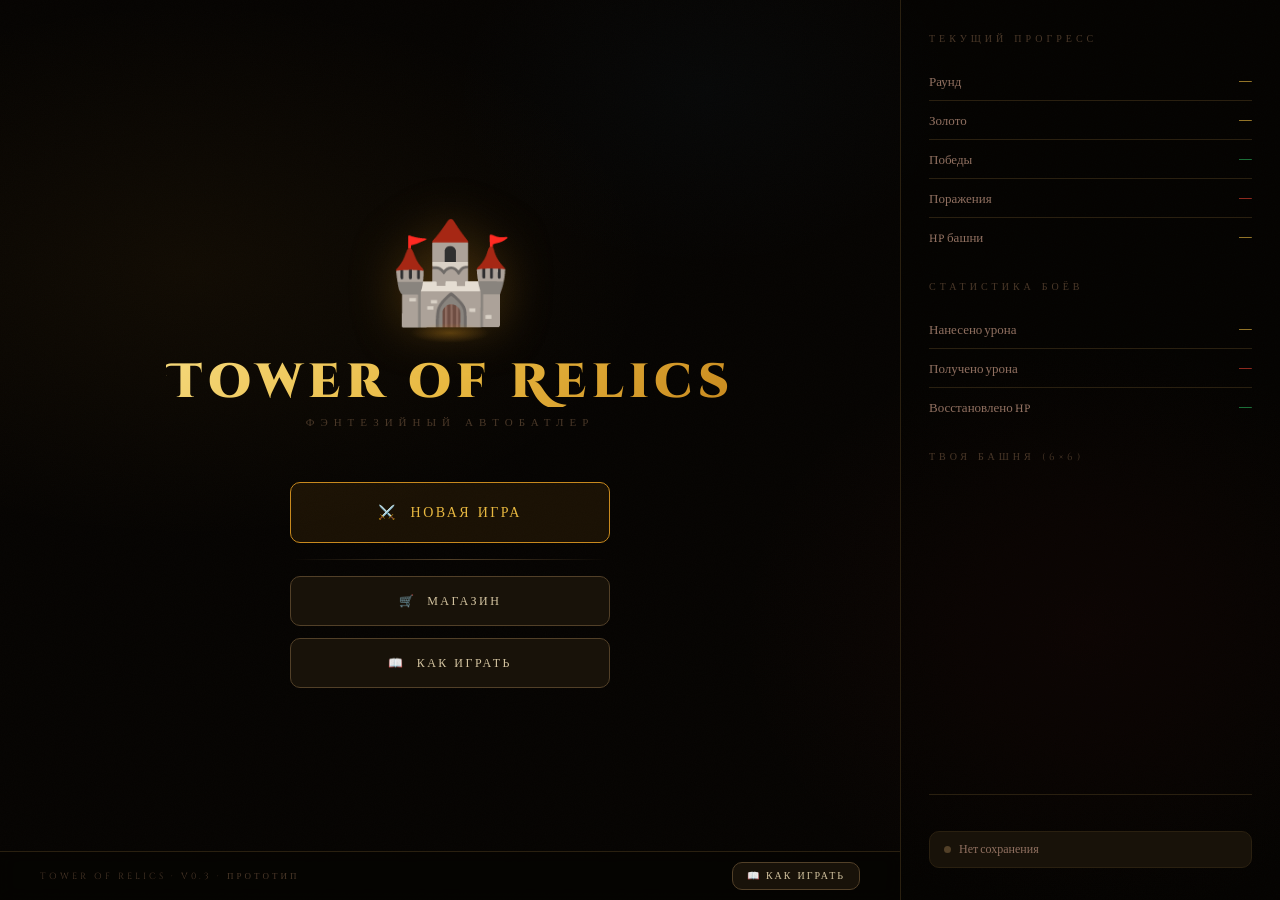
<file: index.html>
<!DOCTYPE html>
<html lang="ru">
<head>
<meta charset="UTF-8">
<meta name="viewport" content="width=device-width, initial-scale=1.0">
<title>Tower of Relics</title>
<link rel="stylesheet" href="main.css">
<style>
html, body { height: 100%; overflow: hidden; }

#menu {
  position: relative; z-index: 1;
  height: 100vh;
  display: grid;
  grid-template-columns: 1fr 380px;
}

/* ─── Left: main content ─── */
.menu-main {
  display: flex;
  flex-direction: column;
  align-items: center;
  justify-content: center;
  padding: 40px;
  gap: 0;
}

.castle-wrap {
  position: relative;
  margin-bottom: 28px;
}
.castle-emoji {
  font-size: 100px;
  display: block;
  animation: float 5s ease-in-out infinite, glow 4s ease-in-out infinite;
  filter: drop-shadow(0 0 24px rgba(200,137,30,.3));
}
.castle-glow {
  position: absolute;
  bottom: -12px; left: 50%;
  transform: translateX(-50%);
  width: 80px; height: 20px;
  background: radial-gradient(ellipse, rgba(200,137,30,.35), transparent 70%);
  border-radius: 50%;
  animation: float 5s ease-in-out infinite reverse;
}

.menu-logo {
  font-family: 'Cinzel Decorative', serif;
  font-size: 48px;
  font-weight: 900;
  letter-spacing: 6px;
  line-height: 1;
  margin-bottom: 8px;
  text-align: center;
}
.menu-sub {
  font-family: 'Cinzel', serif;
  font-size: 11px;
  letter-spacing: 6px;
  text-transform: uppercase;
  color: var(--txt-ghost);
  margin-bottom: 52px;
  text-align: center;
}

.menu-btns {
  display: flex;
  flex-direction: column;
  gap: 12px;
  width: 320px;
}
.menu-sep {
  height: 1px;
  background: linear-gradient(90deg, transparent, var(--brd-mid), transparent);
  margin: 4px 0;
}
.mbtn {
  font-family: 'Cinzel', serif;
  font-size: 12px;
  letter-spacing: 2.5px;
  text-transform: uppercase;
  padding: 16px 28px;
  border-radius: var(--r-md);
  border: 1px solid var(--brd-mid);
  background: var(--bg-raised);
  color: var(--txt-main);
  cursor: pointer;
  display: flex;
  align-items: center;
  justify-content: center;
  gap: 10px;
  transition: all var(--t-mid);
  user-select: none;
}
.mbtn:hover { background: var(--bg-hover); border-color: var(--brd-bright); transform: translateY(-2px); }
.mbtn:active { transform: scale(.97); }
.mbtn-new {
  border-color: var(--gold);
  color: var(--gold-light);
  background: rgba(200,137,30,.1);
  font-size: 14px;
  padding: 20px;
}
.mbtn-new:hover { background: rgba(200,137,30,.22); box-shadow: 0 0 32px var(--gold-glow); }
.mbtn-fight {
  border-color: var(--red);
  color: #ff7060;
  background: rgba(184,48,37,.1);
  font-size: 13px;
}
.mbtn-fight:hover { background: rgba(184,48,37,.22); box-shadow: 0 0 28px var(--red-glow); }
.mbtn-fight.hidden { display: none; }

/* ─── Right: stats panel ─── */
.menu-side {
  border-left: 1px solid var(--brd-faint);
  display: flex;
  flex-direction: column;
  padding: 32px 28px;
  gap: 24px;
  background: rgba(0,0,0,.15);
}
.side-title {
  font-family: 'Cinzel', serif;
  font-size: 10px;
  letter-spacing: 4px;
  text-transform: uppercase;
  color: var(--txt-ghost);
  margin-bottom: 16px;
}

/* Run stats */
.stat-row {
  display: flex;
  justify-content: space-between;
  align-items: baseline;
  padding: 8px 0;
  border-bottom: 1px solid var(--brd-faint);
}
.stat-row:last-child { border-bottom: none; }
.stat-name { font-size: 13px; color: var(--txt-dim); }
.stat-val  { font-family: 'Cinzel', serif; font-size: 16px; color: var(--gold-light); }
.stat-val.red   { color: var(--red-light); }
.stat-val.green { color: var(--green); }

/* Tower preview */
.tower-preview-wrap {
  flex: 1;
  display: flex;
  flex-direction: column;
  min-height: 0;
}
.preview-grid {
  flex: 1;
  display: grid;
  grid-template-columns: repeat(6, 1fr);
  grid-template-rows: repeat(6, 1fr);
  gap: 3px;
  min-height: 0;
}
.preview-syn {
  display: flex;
  gap: 5px;
  flex-wrap: wrap;
  margin-top: 10px;
}
.preview-dps {
  margin-top: 12px;
  padding-top: 12px;
  border-top: 1px solid var(--brd-faint);
}

/* Save badge */
.save-badge {
  display: flex;
  align-items: center;
  gap: 8px;
  padding: 10px 14px;
  border: 1px solid var(--brd-faint);
  border-radius: var(--r-md);
  background: var(--bg-raised);
  font-size: 12px;
  color: var(--txt-dim);
}
.save-badge .dot {
  width: 7px; height: 7px;
  border-radius: 50%;
  background: var(--green);
  box-shadow: 0 0 8px var(--green-glow);
  flex-shrink: 0;
}
.save-badge .dot.none { background: var(--brd-mid); box-shadow: none; }
.save-time { margin-left: auto; font-size: 11px; color: var(--txt-ghost); }

/* Bottom bar */
.menu-footer {
  position: fixed;
  bottom: 0; left: 0; right: 380px;
  padding: 10px 40px;
  border-top: 1px solid var(--brd-faint);
  display: flex;
  align-items: center;
  justify-content: space-between;
  background: rgba(6,4,2,.8);
  backdrop-filter: blur(8px);
  z-index: 5;
}
.footer-ver { font-family: 'Cinzel', serif; font-size: 9px; letter-spacing: 3px; color: var(--txt-ghost); text-transform: uppercase; }

/* How to play overlay content */
.how-content .how-row { display: flex; gap: 14px; align-items: flex-start; margin-bottom: 18px; }
.how-content .hi      { font-size: 26px; width: 34px; text-align: center; flex-shrink: 0; }
.how-content .ht      { font-family: 'Cinzel', serif; font-size: 12px; color: var(--txt-main); margin-bottom: 3px; }
.how-content .hb      { font-size: 13px; color: var(--txt-dim); line-height: 1.55; }

/* Confirm new game overlay */
#ov-confirm { z-index: 600; }
</style>
</head>
<body>

<div id="menu" class="page-enter">

  <!-- ─── Main left column ─── -->
  <div class="menu-main">
    <div class="castle-wrap">
      <span class="castle-emoji">🏰</span>
      <div class="castle-glow"></div>
    </div>
    <div class="menu-logo gold-text">Tower of Relics</div>
    <div class="menu-sub">Фэнтезийный автобатлер</div>

    <div class="menu-btns">
      <button class="mbtn mbtn-new" onclick="onNewGame()">⚔️  &nbsp;Новая игра</button>
      <button class="mbtn mbtn-fight hidden" id="btn-fight" onclick="onContinue()">🗡️  &nbsp;Начать битву</button>
      <div class="menu-sep"></div>
      <button class="mbtn" onclick="onGoShop()">🛒  &nbsp;Магазин</button>
      <button class="mbtn" onclick="openHow()">📖  &nbsp;Как играть</button>
    </div>
  </div>

  <!-- ─── Right stats sidebar ─── -->
  <div class="menu-side">
    <div>
      <div class="side-title">Текущий прогресс</div>
      <div class="stat-row"><span class="stat-name">Раунд</span><span class="stat-val" id="s-round">—</span></div>
      <div class="stat-row"><span class="stat-name">Золото</span><span class="stat-val" id="s-gold">—</span></div>
      <div class="stat-row"><span class="stat-name">Победы</span><span class="stat-val green" id="s-wins">—</span></div>
      <div class="stat-row"><span class="stat-name">Поражения</span><span class="stat-val red" id="s-losses">—</span></div>
      <div class="stat-row"><span class="stat-name">HP башни</span><span class="stat-val" id="s-hp">—</span></div>
    </div>

    <div>
      <div class="side-title">Статистика боёв</div>
      <div class="stat-row"><span class="stat-name">Нанесено урона</span><span class="stat-val" id="s-dealt">—</span></div>
      <div class="stat-row"><span class="stat-name">Получено урона</span><span class="stat-val red" id="s-taken">—</span></div>
      <div class="stat-row"><span class="stat-name">Восстановлено HP</span><span class="stat-val green" id="s-healed">—</span></div>
    </div>

    <div class="tower-preview-wrap">
      <div class="side-title">Твоя башня (6×6)</div>
      <div class="preview-grid" id="preview-grid"></div>
      <div class="preview-syn" id="preview-syn"></div>
      <div class="preview-dps">
        <div class="dps-strip" id="preview-dps"></div>
      </div>
    </div>

    <div class="save-badge" id="save-badge">
      <div class="dot none" id="save-dot"></div>
      <span id="save-label">Нет сохранения</span>
      <span class="save-time" id="save-time"></span>
    </div>
  </div>
</div>

<!-- Footer -->
<div class="menu-footer">
  <span class="footer-ver">Tower of Relics · v0.3 · Прототип</span>
  <button class="btn" onclick="openHow()" style="font-size:10px;padding:6px 14px;">📖 Как играть</button>
</div>

<!-- How to play overlay -->
<div class="overlay" id="ov-how">
  <div class="modal-box how-content" style="padding:36px 44px;max-width:540px;text-align:left;">
    <div class="m-title" style="text-align:center;margin-bottom:24px;">📖 Как играть</div>
    <div class="how-row"><div class="hi">⚔️</div><div><div class="ht">Цикл игры</div><div class="hb">Меню → <b>Магазин</b> (купи реликвии) → Меню → <b>Начать битву</b> → Результат → Магазин → …</div></div></div>
    <div class="how-row"><div class="hi">🗂️</div><div><div class="ht">Слоты башни (6×6 = 36 клеток)</div><div class="hb">Каждый предмет занимает свой размер: Кинжал 1×1, Меч 1×2, Лук 2×1, Щит 2×2, Посох 1×3, Дракон 2×3.</div></div></div>
    <div class="how-row"><div class="hi">⭐</div><div><div class="ht">Тройка → Легенда</div><div class="hb">Купи 3 одинаковых предмета — они сольются в легендарный с удвоенными характеристиками!</div></div></div>
    <div class="how-row"><div class="hi">✨</div><div><div class="ht">Синергии</div><div class="hb">Маг ×2: +35% урон · Воин ×2: броня ×2 · Вор ×2: атака ×1.5 · Алхимик ×2: зелья ×2 · Дракон: +15 урона.</div></div></div>
    <div class="how-row"><div class="hi">📊</div><div><div class="ht">Счётчик ДПС</div><div class="hb">В магазине и во время боя отображается ДПС, урон за тик, броня и лечение твоей башни.</div></div></div>
    <div class="how-row"><div class="hi">💾</div><div><div class="ht">Сохранение</div><div class="hb">Прогресс сохраняется автоматически после каждого действия в браузере.</div></div></div>
    <button class="btn btn-gold" style="width:100%;margin-top:20px;" onclick="document.getElementById('ov-how').classList.remove('show')">Понятно! →</button>
  </div>
</div>

<!-- Confirm new game -->
<div class="overlay" id="ov-confirm">
  <div class="modal-box">
    <div class="m-icon">⚠️</div>
    <div class="m-title">Новая игра?</div>
    <div class="m-sub">Текущий прогресс будет удалён.</div>
    <div style="display:flex;gap:12px;justify-content:center;">
      <button class="btn" onclick="document.getElementById('ov-confirm').classList.remove('show')">Отмена</button>
      <button class="btn btn-red" onclick="confirmNewGame()">Да, начать заново</button>
    </div>
  </div>
</div>

<div id="tooltip"></div>

<script src="game.js"></script>
<script>
// ─── Load state and render menu ──────────────────────────────────
let state = null;

function init() {
  const saved = loadState();
  if (saved) {
    state = saved;
    state.playerTower = hydrateTower(state.playerTower);
    state.shop        = hydrateShop(state.shop);
  }
  renderMenu();
}

function renderMenu() {
  const hasSave = !!state;

  // Fight button only if game started and tower has items
  const canFight = hasSave && state.playerTower.length > 0;
  document.getElementById('btn-fight').classList.toggle('hidden', !canFight);

  // Shop button only if game started
  document.querySelector('.mbtn:nth-child(4)'); // shop btn always visible

  if (hasSave) {
    document.getElementById('s-round').textContent    = state.round;
    document.getElementById('s-gold').textContent     = state.gold + ' 🪙';
    document.getElementById('s-wins').textContent     = state.wins;
    document.getElementById('s-losses').textContent   = state.losses;
    document.getElementById('s-hp').textContent       = `${state.pHP} / ${state.pMaxHP}`;
    document.getElementById('s-dealt').textContent    = state.totalDmgDealt || 0;
    document.getElementById('s-taken').textContent    = state.totalDmgTaken || 0;
    document.getElementById('s-healed').textContent   = state.totalHealed   || 0;

    // Tower preview
    renderInvGrid(document.getElementById('preview-grid'), state.playerTower, false, null);
    renderSynRow(document.getElementById('preview-syn'), state.playerTower);
    renderDPSStrip(document.getElementById('preview-dps'), state.playerTower);

    // Save badge
    document.getElementById('save-dot').classList.remove('none');
    document.getElementById('save-label').textContent = 'Прогресс сохранён';
    const ts = state.savedAt ? new Date(state.savedAt).toLocaleTimeString('ru', {hour:'2-digit',minute:'2-digit'}) : '';
    document.getElementById('save-time').textContent = ts;
  } else {
    ['s-round','s-gold','s-wins','s-losses','s-hp','s-dealt','s-taken','s-healed']
      .forEach(id => document.getElementById(id).textContent = '—');
    document.getElementById('preview-grid').innerHTML = '';
    document.getElementById('preview-syn').innerHTML  = '';
    document.getElementById('preview-dps').innerHTML  = '';
  }
}

function onNewGame() {
  if (state) {
    document.getElementById('ov-confirm').classList.add('show');
  } else {
    startFresh();
  }
}

function confirmNewGame() {
  document.getElementById('ov-confirm').classList.remove('show');
  startFresh();
}

function startFresh() {
  clearSave();
  state = getDefaultState();
  state.shop = rollShopItems([], false);
  state.phase = 'shop';
  persistState();
  navigate('shop.html');
}

function onContinue() {
  if (!state) return;
  // Go straight to battle
  state.phase = 'battle';
  persistState();
  navigate('battle.html');
}

function onGoShop() {
  if (!state) {
    startFresh();
    return;
  }
  state.phase = 'shop';
  // Roll new shop if coming from menu directly (not after battle)
  if (!state.shop || !state.shop.length) {
    state.shop = rollShopItems([], false);
  }
  persistState();
  navigate('shop.html');
}

function persistState() {
  if (!state) return;
  const toSave = {
    ...state,
    playerTower: dehydrateTower(state.playerTower),
    shop:        dehydrateShop(state.shop),
    savedAt:     Date.now(),
  };
  saveState(toSave);
}

function openHow() { document.getElementById('ov-how').classList.add('show'); }

init();
</script>
</body>
</html>
</file>
<file: main.css>
@import url('https://fonts.googleapis.com/css2?family=Cinzel+Decorative:wght@400;700;900&family=Cinzel:wght@400;600;700&family=Crimson+Pro:ital,wght@0,300;0,400;0,600;1,400&display=swap');

/* ═══════════════════════════════════════════
   TOWER OF RELICS — Design Tokens
═══════════════════════════════════════════ */
:root {
  /* Background layers */
  --bg-void:    #060402;
  --bg-deep:    #0c0906;
  --bg-base:    #110d08;
  --bg-raised:  #181209;
  --bg-panel:   #1e1710;
  --bg-surface: #261f14;
  --bg-hover:   #2e2618;

  /* Borders */
  --brd-faint:  #2a2010;
  --brd-dim:    #3a2e1a;
  --brd-mid:    #524028;
  --brd-bright: #7a6040;

  /* Gold palette */
  --gold-deep:  #7a4a0a;
  --gold:       #c8891e;
  --gold-light: #e8b840;
  --gold-pale:  #f5d87a;
  --gold-glow:  rgba(200,137,30,.25);

  /* Red palette */
  --red-deep:   #5a1010;
  --red:        #b83025;
  --red-light:  #e04030;
  --red-glow:   rgba(184,48,37,.25);

  /* Green */
  --green:      #28b05a;
  --green-glow: rgba(40,176,90,.2);

  /* Blue */
  --blue:       #2e88c8;
  --purple:     #8040b0;

  /* Text */
  --txt-bright: #f0e4cc;
  --txt-main:   #d4c4a0;
  --txt-dim:    #907060;
  --txt-ghost:  #4a3828;

  /* Rarity colors */
  --c-common: #8a7860;
  --c-rare:   #3090c8;
  --c-epic:   #9050e0;
  --c-legend: #e8b840;

  /* Slot grid */
  --slot-bg:    #0a0805;
  --slot-brd:   #1e1810;

  /* Transitions */
  --t-fast: 150ms ease;
  --t-mid:  250ms ease;
  --t-slow: 400ms cubic-bezier(.4,0,.2,1);

  /* Radius */
  --r-sm: 6px;
  --r-md: 10px;
  --r-lg: 16px;
}

/* ─── Reset ─── */
*, *::before, *::after { box-sizing: border-box; margin: 0; padding: 0; }
html { font-size: 15px; }
body {
  background: var(--bg-void);
  color: var(--txt-main);
  font-family: 'Crimson Pro', Georgia, serif;
  min-height: 100vh;
  overflow-x: hidden;
}

/* ─── Atmospheric background ─── */
body::before {
  content: '';
  position: fixed; inset: 0; pointer-events: none; z-index: 0;
  background:
    radial-gradient(ellipse 60% 50% at 15% 30%, rgba(200,137,30,.06) 0%, transparent 60%),
    radial-gradient(ellipse 50% 60% at 85% 70%, rgba(184,48,37,.05) 0%, transparent 55%),
    radial-gradient(ellipse 40% 40% at 55% 10%, rgba(46,136,200,.03) 0%, transparent 50%);
}

/* Subtle noise texture overlay */
body::after {
  content: '';
  position: fixed; inset: 0; pointer-events: none; z-index: 0;
  opacity: .018;
  background-image: url("data:image/svg+xml,%3Csvg xmlns='http://www.w3.org/2000/svg' width='200' height='200'%3E%3Cfilter id='n'%3E%3CfeTurbulence type='fractalNoise' baseFrequency='.9' numOctaves='4'/%3E%3C/filter%3E%3Crect width='200' height='200' filter='url(%23n)' opacity='1'/%3E%3C/svg%3E");
}

/* ─── Scrollbar ─── */
::-webkit-scrollbar { width: 5px; height: 5px; }
::-webkit-scrollbar-track { background: transparent; }
::-webkit-scrollbar-thumb { background: var(--brd-mid); border-radius: 3px; }

/* ─── Typography utilities ─── */
.font-cinzel { font-family: 'Cinzel', serif; }
.font-cinzel-dec { font-family: 'Cinzel Decorative', serif; }

/* ─── Gold gradient text ─── */
.gold-text {
  background: linear-gradient(135deg, var(--gold-pale), var(--gold-light), var(--gold));
  -webkit-background-clip: text;
  -webkit-text-fill-color: transparent;
  background-clip: text;
}

/* ─── Panels ─── */
.panel {
  background: var(--bg-panel);
  border: 1px solid var(--brd-dim);
  border-radius: var(--r-lg);
  position: relative;
  overflow: hidden;
}
.panel::before {
  content: '';
  position: absolute; top: 0; left: 10%; right: 10%; height: 1px;
  background: linear-gradient(90deg, transparent, var(--brd-mid), transparent);
}

/* ─── Buttons ─── */
.btn {
  font-family: 'Cinzel', serif;
  font-size: 11px;
  letter-spacing: 2px;
  text-transform: uppercase;
  padding: 10px 20px;
  border-radius: var(--r-md);
  border: 1px solid var(--brd-mid);
  background: var(--bg-raised);
  color: var(--txt-main);
  cursor: pointer;
  transition: all var(--t-mid);
  display: inline-flex;
  align-items: center;
  justify-content: center;
  gap: 8px;
  white-space: nowrap;
  user-select: none;
}
.btn:hover { background: var(--bg-hover); border-color: var(--brd-bright); transform: translateY(-1px); }
.btn:active { transform: scale(.97) translateY(0); }
.btn:disabled { opacity: .38; cursor: default; transform: none; }

.btn-gold {
  border-color: var(--gold);
  color: var(--gold-light);
  background: rgba(200,137,30,.1);
}
.btn-gold:hover { background: rgba(200,137,30,.2); box-shadow: 0 0 24px var(--gold-glow); }

.btn-red {
  border-color: var(--red);
  color: #ff7060;
  background: rgba(184,48,37,.1);
}
.btn-red:hover { background: rgba(184,48,37,.2); box-shadow: 0 0 24px var(--red-glow); }

.btn-lg {
  font-size: 13px;
  padding: 16px 32px;
  letter-spacing: 3px;
}

/* ─── Section label ─── */
.section-lbl {
  font-family: 'Cinzel', serif;
  font-size: 9px;
  letter-spacing: 4px;
  text-transform: uppercase;
  color: var(--txt-ghost);
  margin-bottom: 12px;
}

/* ─── HP Bar ─── */
.hp-track {
  height: 7px;
  background: var(--bg-deep);
  border-radius: 4px;
  overflow: hidden;
  border: 1px solid var(--brd-faint);
}
.hp-fill {
  height: 100%;
  border-radius: 4px;
  transition: width .6s cubic-bezier(.4,0,.2,1);
}
.hp-fill.player { background: linear-gradient(90deg, #1a6030, #28c060); }
.hp-fill.enemy  { background: linear-gradient(90deg, #7a1818, #d03030); }

/* ─── Rarity badges ─── */
.badge {
  font-family: 'Cinzel', serif;
  font-size: 9px;
  letter-spacing: 1px;
  padding: 2px 8px;
  border-radius: 20px;
  border: 1px solid;
}
.badge-common { border-color: var(--brd-mid);  color: var(--c-common); }
.badge-rare   { border-color: #1e5080; color: var(--c-rare); background: rgba(48,144,200,.08); }
.badge-epic   { border-color: #5a2080; color: var(--c-epic); background: rgba(144,80,224,.08); }
.badge-legend { border-color: var(--gold); color: var(--gold-light); background: rgba(200,137,30,.1); }

/* ─── Synergy tags ─── */
.syn-tag {
  font-family: 'Cinzel', serif;
  font-size: 9px;
  letter-spacing: 1px;
  padding: 3px 10px;
  border-radius: 20px;
  border: 1px solid var(--brd-faint);
  color: var(--txt-ghost);
  transition: all var(--t-mid);
  white-space: nowrap;
}
.syn-tag.active {
  border-color: var(--gold);
  color: var(--gold-light);
  background: rgba(200,137,30,.1);
  box-shadow: 0 0 8px var(--gold-glow);
}

/* ─── Inventory grid ─── */
.inv-grid {
  display: grid;
  grid-template-columns: repeat(6, 1fr);
  grid-template-rows: repeat(6, 1fr);
  gap: 3px;
}
.inv-cell {
  aspect-ratio: 1;
  background: var(--slot-bg);
  border: 1px solid var(--slot-brd);
  border-radius: 4px;
  transition: background var(--t-fast);
}
.inv-item {
  border-radius: 6px;
  border: 1px solid var(--brd-dim);
  background: var(--bg-raised);
  display: flex;
  flex-direction: column;
  align-items: center;
  justify-content: center;
  gap: 2px;
  transition: border-color var(--t-mid), transform var(--t-fast), box-shadow var(--t-mid);
  cursor: default;
  overflow: hidden;
  position: relative;
  z-index: 2;
}
.inv-item:hover { border-color: var(--brd-bright); transform: scale(1.04); z-index: 10; }
.inv-item.rare   { border-color: #1e5080; background: rgba(30,80,128,.18); }
.inv-item.epic   { border-color: #5a2080; background: rgba(90,40,160,.18); }
.inv-item.triple { border-color: var(--gold); background: rgba(200,137,30,.12); }
.inv-item.triple::after {
  content: '✦';
  position: absolute; top: 2px; right: 4px;
  font-size: 8px; color: var(--gold-light);
}
.inv-item .ii-emoji { font-size: 18px; line-height: 1; }
.inv-item .ii-name  { font-family: 'Cinzel', serif; font-size: 7.5px; color: var(--txt-dim); text-align: center; line-height: 1.2; padding: 0 2px; }
.inv-item .ii-stat  { font-size: 8px; color: var(--txt-ghost); line-height: 1; }
.inv-item.size-2x2 .ii-emoji, .inv-item.size-2x3 .ii-emoji { font-size: 26px; }
.inv-item.size-1x3 .ii-emoji { font-size: 22px; }
.inv-item.size-1x2 .ii-emoji { font-size: 20px; }

/* ─── Flash animations ─── */
@keyframes flashRed  { 0%,100%{background:var(--bg-panel);}50%{background:rgba(184,48,37,.2);} }
@keyframes flashGold { 0%,100%{background:var(--bg-panel);}50%{background:rgba(200,137,30,.15);} }
.flash-red  { animation: flashRed  .45s ease; }
.flash-gold { animation: flashGold .45s ease; }

/* ─── Float animation ─── */
@keyframes float { 0%,100%{transform:translateY(0);}50%{transform:translateY(-12px);} }
@keyframes glow  { 0%,100%{filter:brightness(1);}50%{filter:brightness(1.25);} }

/* ─── Overlay / Modal ─── */
.overlay {
  display: none;
  position: fixed; inset: 0; z-index: 500;
  background: rgba(0,0,0,.78);
  backdrop-filter: blur(6px);
  align-items: center; justify-content: center;
}
.overlay.show { display: flex; }
@keyframes popIn { from{opacity:0;transform:scale(.82);}to{opacity:1;transform:scale(1);} }
.modal-box {
  background: var(--bg-panel);
  border: 1px solid var(--brd-mid);
  border-radius: var(--r-lg);
  padding: 44px 56px;
  text-align: center;
  animation: popIn .35s cubic-bezier(.175,.885,.32,1.275);
  max-width: 480px;
  width: 90%;
}
.modal-box .m-icon  { font-size: 60px; margin-bottom: 14px; }
.modal-box .m-title { font-family: 'Cinzel', serif; font-size: 26px; color: var(--gold-light); letter-spacing: 3px; margin-bottom: 8px; }
.modal-box .m-title.lose { color: var(--red-light); }
.modal-box .m-sub   { font-size: 15px; color: var(--txt-dim); margin-bottom: 28px; }

/* ─── Tooltip ─── */
#tooltip {
  position: fixed;
  background: var(--bg-deep);
  border: 1px solid var(--brd-mid);
  border-radius: var(--r-md);
  padding: 10px 14px;
  font-size: 12px;
  color: var(--txt-main);
  z-index: 999;
  pointer-events: none;
  white-space: nowrap;
  display: none;
  box-shadow: 0 6px 24px rgba(0,0,0,.7);
  line-height: 1.7;
}
#tooltip strong { font-family: 'Cinzel', serif; font-size: 12px; color: var(--gold-light); }

/* ─── DPS counter strip ─── */
.dps-strip {
  display: flex;
  gap: 20px;
  align-items: center;
  font-family: 'Cinzel', serif;
  font-size: 11px;
  flex-wrap: wrap;
}
.dps-item { color: var(--txt-dim); }
.dps-val  { color: var(--gold-light); font-size: 14px; font-weight: 600; }
.dps-val.red { color: var(--red-light); }
.dps-val.green { color: var(--green); }

/* ─── Transition between pages ─── */
@keyframes fadeIn { from{opacity:0;transform:translateY(6px);}to{opacity:1;transform:translateY(0);} }
.page-enter { animation: fadeIn .3s ease; }
</file>
